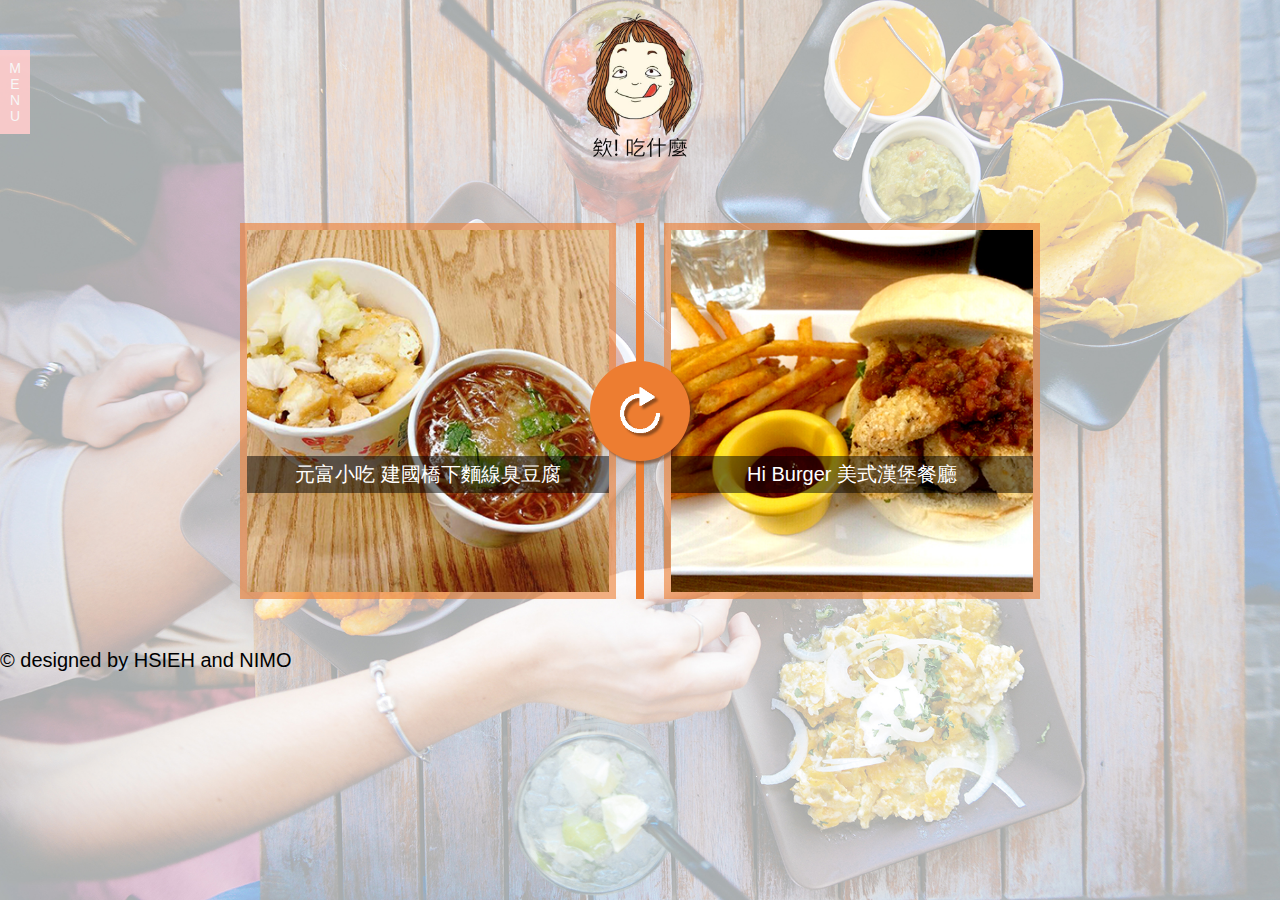
<file: index.html>
<!DOCTYPE html>
<html>
<head>
<meta charset="utf-8">
    <title>欸! 吃什麼</title>
    <link rel="shortcut icon" href="images/icon_logo.ico">
    <link rel="stylesheet" href="css/style.css">
    <link rel="stylesheet" href="css/menu.css">
    <link rel="stylesheet" href="css/index.css">
    
</head>
<body>
    <div class="container">
        <header>
            <a href="index.html"><img src="images/logo.png" alt="Hey! Eat what!" class="logo"/></a>
        </header>
       
        <div id="menu">
            <div id="menu-tab">M<br>E<br>N<br>U</div>
            <div id="menu-content">                
                <ul>
                    <li><a href="food.html">全部美食</a></li>
                    <li><a href="coupon.html">最新優惠</a></li>
                    <li><a href="rank.html">統計排名</a></li>
                    <li><a href="about.html">關於我們</a></li>
                </ul>
            </div>
        </div>
        
        <article>
            <div class="container">
                <div class="pic-bg"><div class="left-pic"><p></p><span>X</span></div></div>
                <div class="midline"><div class="the-line"></div></div>
                <div class="pic-bg"><div class="right-pic"><p></p><span>X</span></div></div>
                <div class="circle"><img src="images/icon_refresh.png" alt="reset"></div>
            </div>
        </article>
        
        <div class="copyright">&copy; designed by HSIEH and NIMO</div>
    </div><!-- container -->
    
    <script src="https://ajax.googleapis.com/ajax/libs/jquery/1.12.2/jquery.min.js"></script>
    <script src="js/resize.js"></script>
    <script src="js/switch_picture.js"></script>
    <script src="js/menu.js"></script>
    
</body>
</html>
</file>
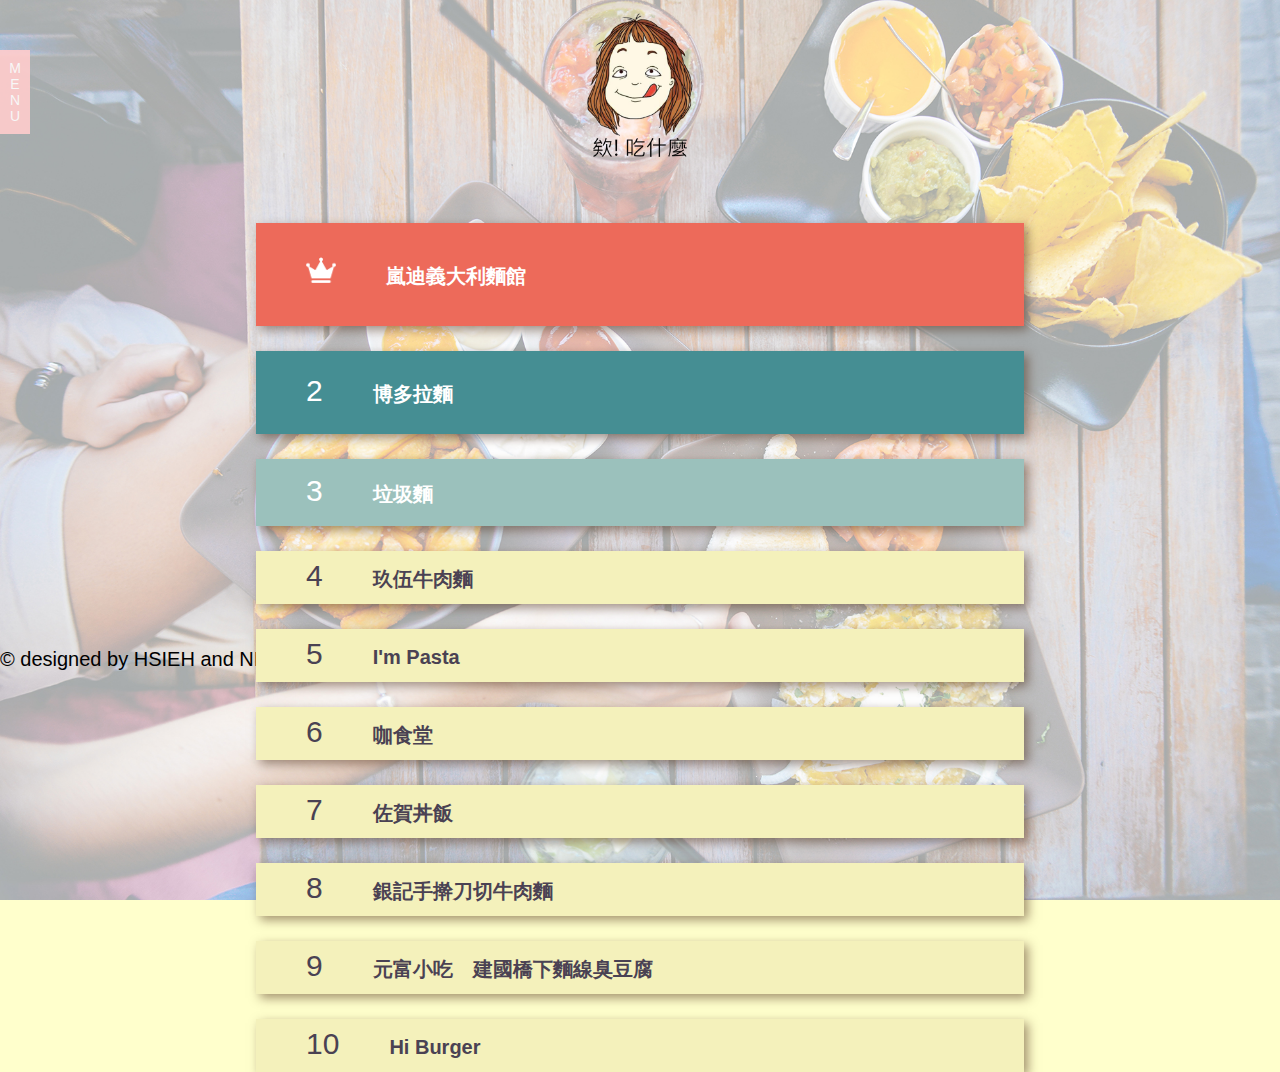
<file: rank.html>
<!DOCTYPE html>
<html>
<head>
<meta charset="utf-8">
    <title>欸! 吃什麼</title>
    <link rel="shortcut icon" href="images/icon_logo.ico">
    <link rel="stylesheet" href="css/style.css">
    <link rel="stylesheet" href="css/menu.css">
    <link rel="stylesheet" href="css/rank.css">
</head>

<body>
    <div class="container">
        <header>
            <a href="index.html"><img src="images/logo.png" alt="Hey! Eat what!" class="logo"/></a>
        </header>
       
        <div id="menu">
            <div id="menu-tab">M<br>E<br>N<br>U</div>
            <div id="menu-content">                
                <ul>
                    <li><a href="food.html">全部美食</a></li>
                    <li><a href="coupon.html">北科優惠</a></li>
                    <li><a href="rank.html">統計排名</a></li>
                    <li><a href="about.html">關於我們</a></li>
                    <li><a href="index.html">回 首 頁</a></li>
                </ul>
            </div>
        </div>
        
        <article>
            <div class="container">
               <ul class="rank">
                   <li>
                       <span><img src="images/icon_crown.png" alt="" class="icon-crown"></span>嵐迪義大利麵館
                       <div class="info">
                           <div>
                            ✓　北科學生憑學生證免費加大<br>　
                           <ul>
                               <li><img src="images/icon_address.png" class="icon">光華巷 | 100台北市中正區八德路一段82巷9弄1號</li>
                               <li><img src="images/icon_phone.png" class="icon">02 2396 4109</li>
                               <li><img src="images/icon_open.png" class="icon">11:00–21:00</li>
                           </ul>
                           </div>
                       </div>
                   </li>
                   <li>
                       <span>2</span>博多拉麵
                       <div class="info">
                           <ul>
                               <li><img src="images/icon_address.png" class="icon">宿舍以東叫東區 | 106台北市大安區市民大道四段34號, 74號</li>
                               <li><img src="images/icon_phone.png" class="icon">02 2711 3389, 02 2751 3630</li>
                               <li><img src="images/icon_open.png" class="icon">11:30–22:00</li>
                           </ul>
                       </div>
                   </li>
                   <li>
                       <span>3</span>垃圾麵
                       <div class="info">
                           <ul>
                               <li><img src="images/icon_address.png" class="icon">光華巷 | 100台北市中正區八德路一段82巷9弄14號</li>
                               <li><img src="images/icon_open.png" class="icon">11:00–</li>
                           </ul>
                       </div>
                   </li>
                   <li>
                       <span>4</span>玖伍牛肉麵
                       <div class="info">
                            ✓　四人以上（含四人）來店消費，送小菜一盤<br>　
                           <ul>
                               <li><img src="images/icon_address.png" class="icon">光華巷 | 100台北市八德路一段82巷8號</li>
                               <li><img src="images/icon_phone.png" class="icon">02 2396 0795</li>
                               <li><img src="images/icon_open.png" class="icon">10:30–00:00</li>
                           </ul>
                       </div>
                   </li>
                   <li>
                       <span>5</span>I'm Pasta
                       <div class="info">
                            ✓　點主餐送現榨檸檬紅茶乙杯，點套餐，點套餐紅茶升級大杯<br>
                            ✓　加飯不加價<br>
                            ✓　外送滿十送一(限主餐)<br>　
                           <ul>
                               <li><img src="images/icon_address.png" class="icon">光華巷 | 100台北市中正區八德路一段82巷9弄7號</li>
                               <li><img src="images/icon_phone.png" class="icon">02 2395 6767</li>
                               <li><img src="images/icon_open.png" class="icon">11:00–14:30, 17:00–20:30</li>
                           </ul>
                       </div>
                   </li>
                   <li>
                       <span>6</span>咖食堂
                       <div class="info">
                            ✓　憑學生證餐點85元以上95折<br>　
                           <ul>
                               <li><img src="images/icon_address.png" class="icon">光華巷 | 100台北市八德路一段82巷9弄13號</li>
                               <li><img src="images/icon_phone.png" class="icon">02 2396 5252</li>
                               <li><img src="images/icon_open.png" class="icon">10:00–21:00</li>
                           </ul>
                       </div>
                   </li>
                   <li>
                       <span>7</span>佐賀丼飯
                       <div class="info">
                            ✓　出示學生證每樣餐點折10元<br>　
                           <ul>
                               <li><img src="images/icon_address.png" class="icon">光華巷 | 100台北市中正區八德路一段82巷9弄18-1號</li>
                               <li><img src="images/icon_phone.png" class="icon">02 3343 3184</li>
                               <li><img src="images/icon_open.png" class="icon">11:00–20:00</li>
                           </ul>
                       </div>
                   </li>
                   <li>
                       <span>8</span>銀記手擀刀切牛肉麵
                       <div class="info">
                           <ul>
                               <li><img src="images/icon_address.png" class="icon">光華巷 | 100台北市中正區八德路一段82巷9弄15號</li>
                               <li><img src="images/icon_phone.png" class="icon">02 2351 5575</li>
                               <li><img src="images/icon_open.png" class="icon">11:00–20:00</li>
                           </ul>
                       </div>
                   </li>
                   <li>
                       <span>9</span>元富小吃　建國橋下麵線臭豆腐
                       <div class="info">
                            ✓　憑學生證滿100元現折5元<br>　
                           <ul>
                               <li><img src="images/icon_address.png" class="icon">宿舍區 | 106台北市大安區建國南路一段36號</li>
                               <li><img src="images/icon_phone.png" class="icon">02 8772 5252</li>
                           </ul>
                       </div>
                   </li>
                   <li>
                       <span>10</span>Hi Burger
                       <div class="info">
                            ✓　平日兩人同行消費滿500元即贈送布朗尼布朗尼1份<br>
                            ✓　平日10人團體訂位免費升級汽水，無限續杯<br>
                            ✓　平日預約包場享75折優惠，每人可抵250元消費 (20人以上餐點費用另計)<br>　
                           <ul>
                               <li><img src="images/icon_address.png" class="icon">234新北市永和區信義路5巷4-1號</li>
                               <li><img src="images/icon_phone.png" class="icon">02 2924 6168</li>
                               <li><img src="images/icon_open.png" class="icon">10:00–22:00</li>
                           </ul>
                       </div>
                   </li>
               </ul>
            </div>
        </article>
        
        <div class="copyright">&copy; designed by HSIEH and NIMO</div>
    </div><!-- container -->
       
    <script src="https://ajax.googleapis.com/ajax/libs/jquery/1.12.2/jquery.min.js"></script>
    <script src="js/menu.js"></script>
    <script src="js/slide.js"></script>
</body>
</html>
</file>
<file: css/style.css>
*{margin: 0; padding: 0;}
html {
    font-family: Arial, Helvetica, "微軟正黑體", sans-serif;
    font-size: 20px;
}
body {
    background: url(../images/background.jpg) center center fixed no-repeat;
    background-size: cover;
    background-color: #ffffcc;
}

header img {
    display:block;
    margin: auto;
    height:auto;
    width: auto;
    max-height: auto;
    max-width: 10%;
    margin-top:1%;
}

.container {
    margin-left: auto;
    margin-right: auto;
}

article .container {
    width: 800px;
    height: 375px;
    position: relative;
}

article .pic-bg, .midline{
    display: block;
    float: left;
    height: inherit;
}

article .pic-bg {
    width: 47%;
    background-color: rgba(237, 125, 49, 0.6);
}
/*
article .list-pic {
    border: solid 7px rgba(255, 255, 255, 0);
    box-sizing: border-box;
    height: inherit;
}*/

article .left-pic, .right-pic {
  width: 361px;
  height: 361px;
  margin-top: 7px;
  margin-left: 7px;
  background-size: cover;
  background-repeat: no-repeat;
  background-position: center;
}

article .midline {
    width: 6%;
}

article .the-line {
    width: 17%;
    height: inherit;
    background-color: #ed7d31;
    margin: auto;
}

article .container>.circle {
    width: 100px;
    height: 100px;
    background-color: #ed7d31;
    position: absolute;
    left: 50%;
    top: 50%;
    border-radius: 50%;
    margin-left: -50px;
    margin-top: -50px;
    line-height:100px;
    text-align:center;
    cursor: pointer;
    -webkit-filter: drop-shadow(3px 3px 1px rgba(106, 55, 21, 0.6));
    filter: drop-shadow(3px 3px 1px rgba(106, 55, 21, 0.6));
}

article .container>.circle img {
    width:40%;
    height:auto;
    vertical-align: middle;
    border:none;
    -webkit-filter: drop-shadow(3px 3px 1px rgba(106, 55, 21, 0.7));
    filter: drop-shadow(3px 3px 1px rgba(106, 55, 21, 0.7));
}
</file>
<file: css/menu.css>
#menu>div{float: right;}
#menu{
    width: 20%;
    height: 100%;
    position: fixed;
    top: 0;
    left: -20%;
    z-index: 9999;
}

#menu-tab {
    width: 30px;
	position: relative;
    left: 30px;
    background-color: #ffcccc;
    opacity: 0.9;
    font-size: 70%;
    color: white;
    text-align: center;
    margin-top: 50px;
    padding-top: 10px;
    padding-bottom: 10px;
}

#menu-content{
    background-color: #ffcccc;
    opacity: 0.9;
    width: 100%;
    height: inherit;
    position: absolute;
    top: 0;
}

#menu-content ul{
    padding-top: 50px;
    text-align: center;
    list-style: none;
}

#menu-content ul a{
    text-decoration: none;
    color: white;
    line-height: 3em;
    letter-spacing: 8px;
}
</file>
<file: css/index.css>
article .container {
    margin: 50px auto;
    width: 62.5%;
    position: relative;
}

article .pic-bg, .midline{
    display: block;
    float: left;
    height: inherit;
}

article .pic-bg {
    width: 47%;
    background-color: rgba(237, 125, 49, 0.6);
}

article .left-pic, .right-pic {
  width: 361px;
  height: 361px;
  margin-top: 7px;
  margin-left: 7px;
  background-size: cover;
  background-repeat: no-repeat;
  background-position: center;
}

article .left-pic span, .right-pic span {
    color: white;
    font-size: 150%;
    font-weight: lighter;
    padding: 2px;
    display: none;
    text-align: right;
    -webkit-filter: drop-shadow(3px 3px 5px rgba(74, 66, 83, 0.6));
}

article .left-pic:hover span, .right-pic:hover span {
    display: block;
}

article .midline {
    width: 6%;
}

article .the-line {
    width: 17%;
    height: inherit;
    background-color: #ed7d31;
    margin: auto;
}

article .circle {
    width: 12.5%;
    background-color: #ed7d31;
    position: absolute;
    left: 50%;
    top: 50%;
    border-radius: 50%;
    text-align:center;
    cursor: pointer;
    -webkit-filter: drop-shadow(3px 3px 1px rgba(106, 55, 21, 0.6));
    filter: drop-shadow(3px 3px 1px rgba(106, 55, 21, 0.6));
}

article .circle img {
    width:40%;
    -webkit-filter: drop-shadow(3px 3px 1px rgba(106, 55, 21, 0.7));
    filter: drop-shadow(3px 3px 1px rgba(106, 55, 21, 0.7));
    vertical-align: middle;
}

article .circle:active {
    left: 50.3%;
    top: 50.3%;
    -webkit-filter: drop-shadow(0px 0px 0px rgba(0,0,0,0));
    filter: drop-shadow(0px 0px 0px rgba(0,0,0,0));
}

article .circle:active img {
    position: relative;
    top: 2px;
    left: 1px;
    -webkit-filter: drop-shadow(0px 0px 0px rgba(0,0,0,0));
    filter: drop-shadow(0px 0px 0px rgba(0,0,0,0));
}

.pic-bg p {
    color: white;
    background-color: rgba(0, 0, 0, 0.5);
    text-align: center;
    position: absolute;
    top: 62%;
    width: inherit;
    padding: 5px;
    box-sizing: border-box;
}
</file>
<file: css/rank.css>
article .container {
    width: 60%;
    margin: 50px auto;
}

li{list-style: none;}

article .rank>li {
    margin-top: 25px;
    box-sizing: border-box;
    color: #4a4253;
    font-weight: bold;
    background-color: #F4F1BB;
    line-height: 50px;
    box-shadow: 4px 4px 10px rgba(72, 39, 17, 0.5);
    cursor: pointer;
}

article .rank>li:hover {
    position: relative;
    top: -5px;
    left: -5px;
}

article span{
    margin: auto 50px;
    font-size: 150%;
    font-weight: normal;
}

article .rank>:first-child{
    background-color: #ED6A5A;
    line-height: 100px;
    color: white;
}

article .rank>:first-child .icon-crown {width: 30px;}

article .rank>:nth-child(2){
    background-color: #458e93;
    line-height: 80px;
    color: white;
}

article .rank>:nth-child(3){
    background-color: #9BC1BC;
    line-height: 64px;
    color: white;
}

article .info {
    display: none;
    background-color: #E6EBE0;
    color: #4a4253;
    line-height: 2em;
    font-size: 70%;
    font-weight: normal;
    padding: 20px 50px;
}

article .info .icon {
    width: 20px;
    margin-right: 15px;
}
</file>
